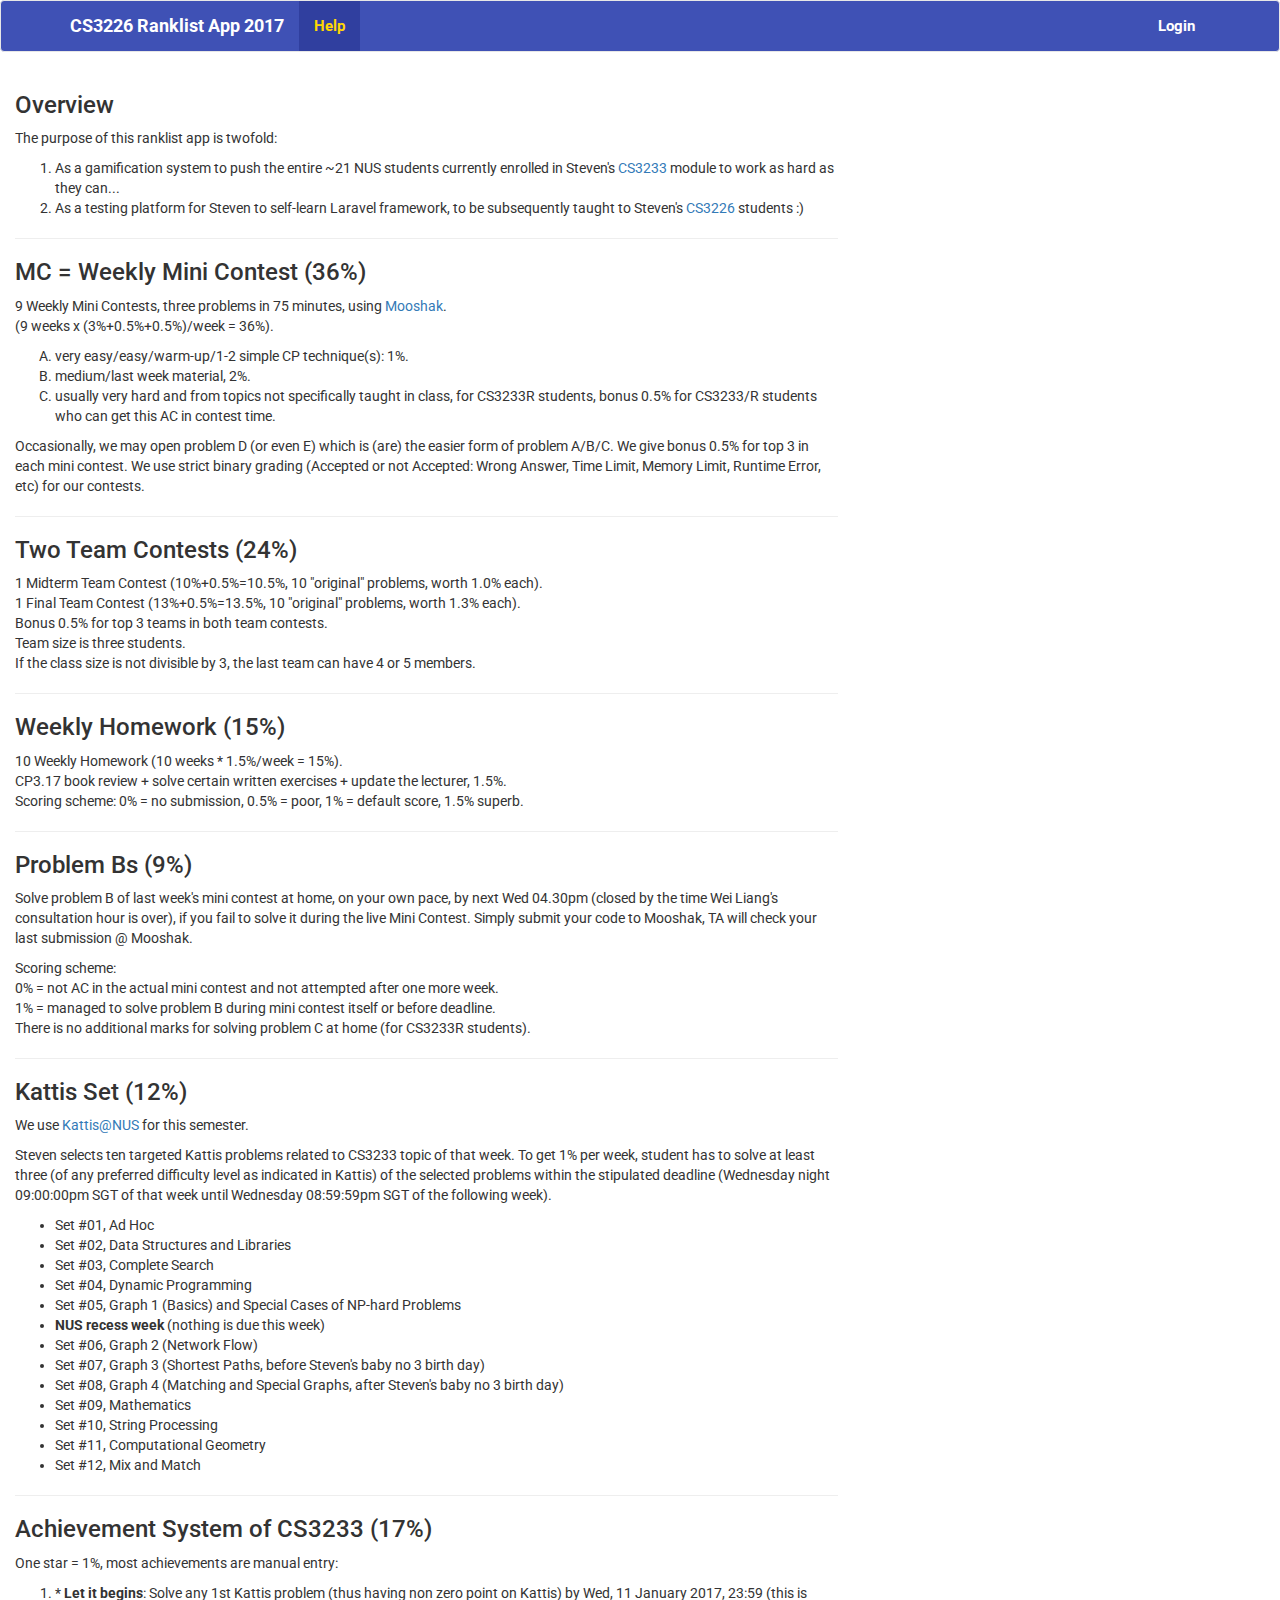
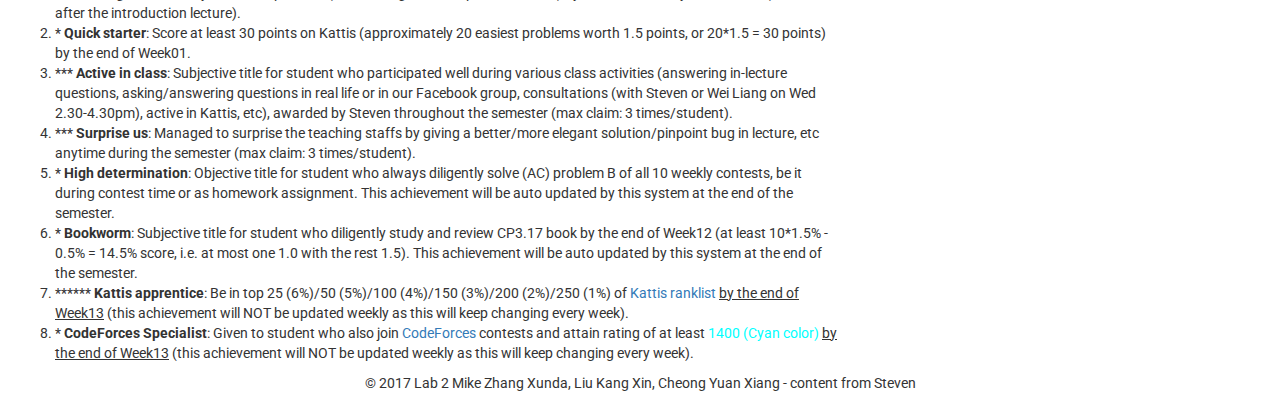
<file: help.html>
<!DOCTYPE html>
<html lang = "en">
  <head>
    <meta charset = "utf-8">
    <meta name="viewport" content="width=device-width, initial-scale=1">
    
    <!-- Latest compiled and minified CSS -->
    <link rel="stylesheet" href="https://maxcdn.bootstrapcdn.com/bootstrap/3.3.7/css/bootstrap.min.css">
    <link rel ="stylesheet" href ="css/style.css">
    <link href="https://fonts.googleapis.com/css?family=Roboto" rel="stylesheet">
    <!-- jQuery library -->
    <script src="https://ajax.googleapis.com/ajax/libs/jquery/3.1.1/jquery.min.js"></script>

    <title>Help</title> 
  </head>
  <body>
   <nav class = "navbar navbar-default" role ="navigation">
       <div class = "container">
         <div class = "navbar-header">
             <button type="button" class = "navbar-toggle" data-toggle="collapse" data-target=".navbar-collapse">
             
                <span class = "sr-only"> Toggle Navigation </span>
                <span class="icon-bar"></span>
                <span class="icon-bar"></span>
             </button>
             <a class="navbar-brand" href="index.html">CS3226 Ranklist App 2017</a>
         </div>
         <div class = "navbar-collapse collapse">
                 <ul class="nav navbar-nav">
               <li class="active"><a href="help.html">Help</a></li> 
             </ul>
             <ul class="nav navbar-nav navbar-right">
         <li><a href="#">Login</a></li>
         </ul>
         </div>
         
        </div>
    </nav>
    <div class="container-fluid">
     <div class="row">
      <div class="col-sm-8">
        <h3>Overview</h3>

        <p>The purpose of this ranklist app is twofold:
        </p>

        <ol>
          <li>As a gamification system to push the entire ~21 NUS students currently enrolled in Steven's <a href='http://www.comp.nus.edu.sg/~stevenha/cs3233.html'>CS3233</a> module to work as hard as they can...</li>
          <li>As a testing platform for Steven to self-learn Laravel framework, to be subsequently taught to Steven's <a href='http://www.comp.nus.edu.sg/~stevenha/cs3226.html'>CS3226</a> students :)</li>
        </ol>

        <hr>

        <h3>MC = Weekly Mini Contest (36%)</h3>

        <p>9 Weekly Mini Contests, three problems in 75 minutes, using <a href='http://algorithmics.comp.nus.edu.sg/~mooshak' target='_blank'>Mooshak</a>.<br>
        (9 weeks x (3%+0.5%+0.5%)/week = 36%).<br>
        </p>

        <ol type="A">
          <li>very easy/easy/warm-up/1-2 simple CP technique(s): 1%.</li>
          <li>medium/last week material, 2%.</li>
          <li>usually very hard and from topics not specifically taught in class, for CS3233R students, bonus 0.5% for CS3233/R students who can get this AC in contest time.</li>
        </ol>

        <p>Occasionally, we may open problem D (or even E) which is (are) the easier form of problem A/B/C. We give bonus 0.5% for top 3 in each mini contest. We use strict binary grading (Accepted or not Accepted: Wrong Answer, Time Limit, Memory Limit, Runtime Error, etc) for our contests.<br>
        </p>

        <hr>

        <h3>Two Team Contests (24%)</h3>

        <p>1 Midterm Team Contest (10%+0.5%=10.5%, 10 "original" problems, worth 1.0% each).<br>
        1 Final Team Contest (13%+0.5%=13.5%, 10 "original" problems, worth 1.3% each).<br>
        Bonus 0.5% for top 3 teams in both team contests.<br>
        Team size is three students.<br>
        If the class size is not divisible by 3, the last team can have 4 or 5 members.
        </p>

        <hr>

        <h3>Weekly Homework (15%)</h3>

        <p>10 Weekly Homework (10 weeks * 1.5%/week = 15%).<br>
        CP3.17 book review + solve certain written exercises + update the lecturer, 1.5%.<br>
        Scoring scheme: 0% = no submission, 0.5% = poor, 1% = default score, 1.5% superb.<br>
        </p>

        <hr>

        <h3>Problem Bs (9%)</h3>

        <p>Solve problem B of last week's mini contest at home, on your own pace, by next Wed 04.30pm (closed by the time Wei Liang's consultation hour is over), if you fail to solve it during the live Mini Contest. Simply submit your code to Mooshak, TA will check your last submission @ Mooshak.<br>
        </p>

        <p>Scoring scheme:<br>
        0% = not AC in the actual mini contest and not attempted after one more week.<br>
        1% = managed to solve problem B during mini contest itself or before deadline.<br>
        There is no additional marks for solving problem C at home (for CS3233R students).<br>
        </p>

        <hr>

        <h3>Kattis Set (12%)</h3>

        <p>We use <a href="https://nus.kattis.com" target="_blank">Kattis@NUS</a> for this semester.
        <!--Abandoned starting 2016: <a href="http://uhunt.felix-halim.net/series" target="_blank">http://uhunt.felix-halim.net/series</a>-->
        </p>

        <p>Steven selects ten targeted Kattis problems related to CS3233 topic of that week. To get 1% per week, student has to solve at least three (of any preferred difficulty level as indicated in Kattis) of the selected problems within the stipulated deadline (Wednesday night 09:00:00pm SGT of that week until Wednesday 08:59:59pm SGT of the following week).<br>
        </p>

        <ul>
          <li>Set #01, Ad Hoc</li>
          <li>Set #02, Data Structures and Libraries</li>
          <li>Set #03, Complete Search</li>
          <li>Set #04, Dynamic Programming</li>
          <li>Set #05, Graph 1 (Basics) and Special Cases of NP-hard Problems</li>
          <li><b>NUS recess week</b> (nothing is due this week)</li>
          <li>Set #06, Graph 2 (Network Flow)</li>
          <li>Set #07, Graph 3 (Shortest Paths, before Steven's baby no 3 birth day)</li>
          <li>Set #08, Graph 4 (Matching and Special Graphs, after Steven's baby no 3 birth day)</li>
          <li>Set #09, Mathematics</li>
          <li>Set #10, String Processing</li>
          <li>Set #11, Computational Geometry</li>
          <li>Set #12, Mix and Match</li>
        </ul>

        <hr>

        <h3>Achievement System of CS3233 (17%)</h3>

        <p>One star = 1%, most achievements are manual entry:<br>
        </p>

        <ol>
          <li>* <b>Let it begins</b>: Solve any 1st Kattis problem (thus having non zero point on Kattis) by Wed, 11 January 2017, 23:59 (this is after the introduction lecture).</li>
          <li>* <b>Quick starter</b>: Score at least 30 points on Kattis (approximately 20 easiest problems worth 1.5 points, or 20*1.5 = 30 points) by the end of Week01.</li>
          <li>*** <b>Active in class</b>: Subjective title for student who participated well during various class activities (answering in-lecture questions, asking/answering questions in real life or in our Facebook group, consultations (with Steven or Wei Liang on Wed 2.30-4.30pm), active in Kattis, etc), awarded by Steven throughout the semester (max claim: 3 times/student).</li>
          <li>*** <b>Surprise us</b>: Managed to surprise the teaching staffs by giving a better/more elegant solution/pinpoint bug in lecture, etc anytime during the semester (max claim: 3 times/student).</li>
          <li>* <b>High determination</b>: Objective title for student who always diligently solve (AC) problem B of all 10 weekly contests, be it during contest time or as homework assignment. This achievement will be auto updated by this system at the end of the semester.</li>
          <li>* <b>Bookworm</b>: Subjective title for student who diligently study and review CP3.17 book by the end of Week12 (at least 10*1.5% - 0.5% = 14.5% score, i.e. at most one 1.0 with the rest 1.5). This achievement will be auto updated by this system at the end of the semester.</li>
          <li>****** <b>Kattis apprentice</b>: Be in top 25 (6%)/50 (5%)/100 (4%)/150 (3%)/200 (2%)/250 (1%) of <a href="https://open.kattis.com/ranklist" target="_blank">Kattis ranklist</a> <u>by the end of Week13</u> (this achievement will NOT be updated weekly as this will keep changing every week).</li>
          <li>* <b>CodeForces Specialist</b>: Given to student who also join <a href="http://codeforces.com/" target="_blank">CodeForces</a> contests and attain rating of at least <font color="Cyan">1400 (Cyan color)</font> <u>by the end of Week13</u> (this achievement will NOT be updated weekly as this will keep changing every week).</li>
          <!-- UVa apprentice: min(2%, 8*X/1885 * 2%): This is a comparison between what you manage to solve in UVa online judge (X) by the end of the semester (Thursday, 7 May 2015, 11.59AM/midday) compared to Steven's at the start of semester (1885 AC problems), multiplied by a scaling factor of 8 =)... or approximately 236 AC problems in one semester (it is possible for student to reach this number in 4 months of CS3233). This achievement will be auto updated by this system. -->
        </ol>
        </div>
      </div>
    </div>
    <footer class="footerContainer">
    </footer>
    <script src="https://maxcdn.bootstrapcdn.com/bootstrap/3.3.7/js/bootstrap.min.js"></script>  
    <script type = "text/javascript" src = "js/common.js"> </script>
  </body>

</html>
</file>
<file: css/style.css>
* {
   font-family: 'Roboto', sans-serif;
}

table {
	width: 100%;
}

td,th {
	text-align:left;
	padding: 10px;	
}

th {
	background-color: #3F51B5;
	color: white;
}

.sortable thead {
	cursor: pointer;
	background: #c9dff0;
}

.sortable thead tr th.tablesorter-headerAsc, .sortable thead tr th.tablesorter-headerDesc {
  background: #C5CAE9;
  color: black;
}

.table-hover tbody tr:hover td {
    background-color: #C5CAE9;
}

.navbar-default {
	 background-color: #3F51B5;
	 color: white;
	 font-weight: bold;
	 font-size: 15px;
}

.navbar-default .navbar-brand {
  color: white;
}
.navbar-default .navbar-brand:hover,
.navbar-default .navbar-brand:focus {
  color: Gold;
}
.navbar-default .navbar-text {
  color: white;
}

.navbar-default .navbar-nav > li > a {
  color: white;
}
.navbar-default .navbar-nav > li > a:hover,
.navbar-default .navbar-nav > li > a:focus {
  color: Gold;
}
.navbar-default .navbar-nav > .active > a,
.navbar-default .navbar-nav > .active > a:hover,
.navbar-default .navbar-nav > .active > a:focus {
  color: Gold;
  background-color: #303F9F;
}
.navbar-default .navbar-nav > .open > a,
.navbar-default .navbar-nav > .open > a:hover,
.navbar-default .navbar-nav > .open > a:focus {
  color: Gold;
  background-color: #303F9F;
}

.goldRow {
  background-color: gold;
}

.silverRow {
  background-color: silver;
}

.bronzeRow {
  background-color: #cd7f32;
}

.pinkRow {
  background-color: pink;
}

.orangeCol {
  background-color: orange;
}

.pinkCol {
  background-color: pink;
}

@media screen and (max-width:499px){
  .unused{
    display:none;
  }
}

@media screen and (max-width:310px){
  .unusedImage{
    display:none;
  }
}
</file>
